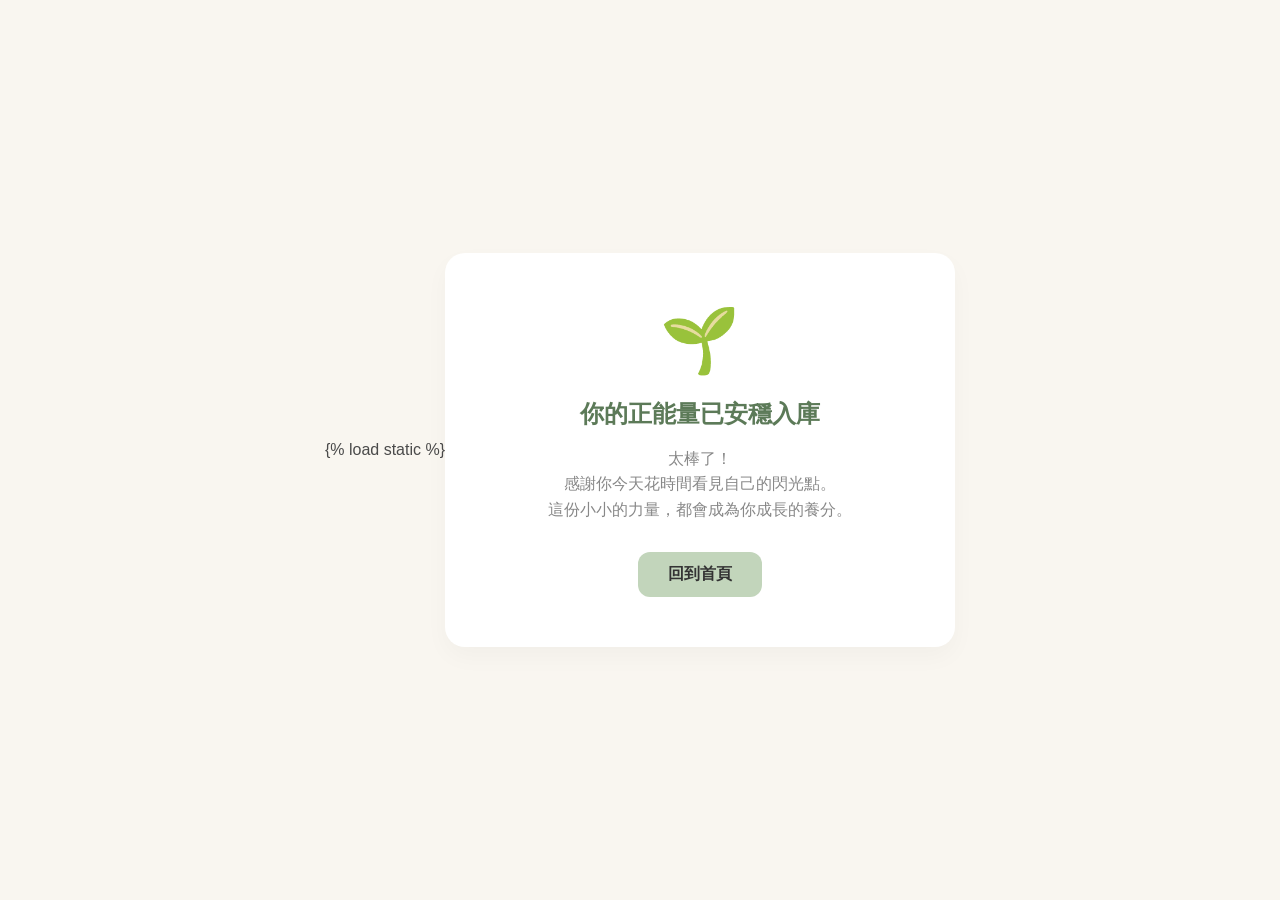
<file: templates/daily_praise/kudos_success.html>
{% load static %}
<!DOCTYPE html>
<html lang="zh-Hant">
<head>
    <meta charset="UTF-8">
    <meta name="viewport" content="width=device-width, initial-scale=1.0">
    <title>紀錄成功 - 心理健康支援平台</title>
    <style>
        :root {
            --bg-color: #F9F6F0;
            --card-bg: #FFFFFF;
            --primary-green: #C2D5BB;
            --primary-green-hover: #A9BFA1;
            --text-main: #4A4A4A;
            --text-light: #888888;
        }

        body {
            background-color: var(--bg-color);
            color: var(--text-main);
            font-family: 'Helvetica Neue', Helvetica, Arial, '微軟正黑體', sans-serif;
            display: flex;
            justify-content: center;
            align-items: center;
            min-height: 100vh;
            margin: 0;
            padding: 20px;
            box-sizing: border-box;
        }

        .success-container {
            background-color: var(--card-bg);
            width: 100%;
            max-width: 450px;
            padding: 50px 30px;
            border-radius: 20px;
            box-shadow: 0 10px 25px rgba(0, 0, 0, 0.03);
            text-align: center;
        }

        .success-icon {
            font-size: 64px;
            margin-bottom: 20px;
        }

        .success-container h1 {
            font-size: 24px;
            color: #5C7A58;
            margin-bottom: 15px;
        }

        .success-container p {
            font-size: 16px;
            color: var(--text-light);
            line-height: 1.6;
            margin-bottom: 30px;
        }

        .btn-home {
            display: inline-block;
            padding: 12px 30px;
            background-color: var(--primary-green);
            color: #333333;
            text-decoration: none;
            font-size: 16px;
            font-weight: bold;
            border-radius: 12px;
            transition: background-color 0.3s ease;
        }

        .btn-home:hover {
            background-color: var(--primary-green-hover);
        }
    </style>
</head>
<body>

    <div class="success-container">
        <div class="success-icon">🌱</div>
        <h1>你的正能量已安穩入庫</h1>
        <p>太棒了！<br>感謝你今天花時間看見自己的閃光點。<br>這份小小的力量，都會成為你成長的養分。</p>
        <a href="/" class="btn-home">回到首頁</a>
    </div>

</body>
</html>
</file>
